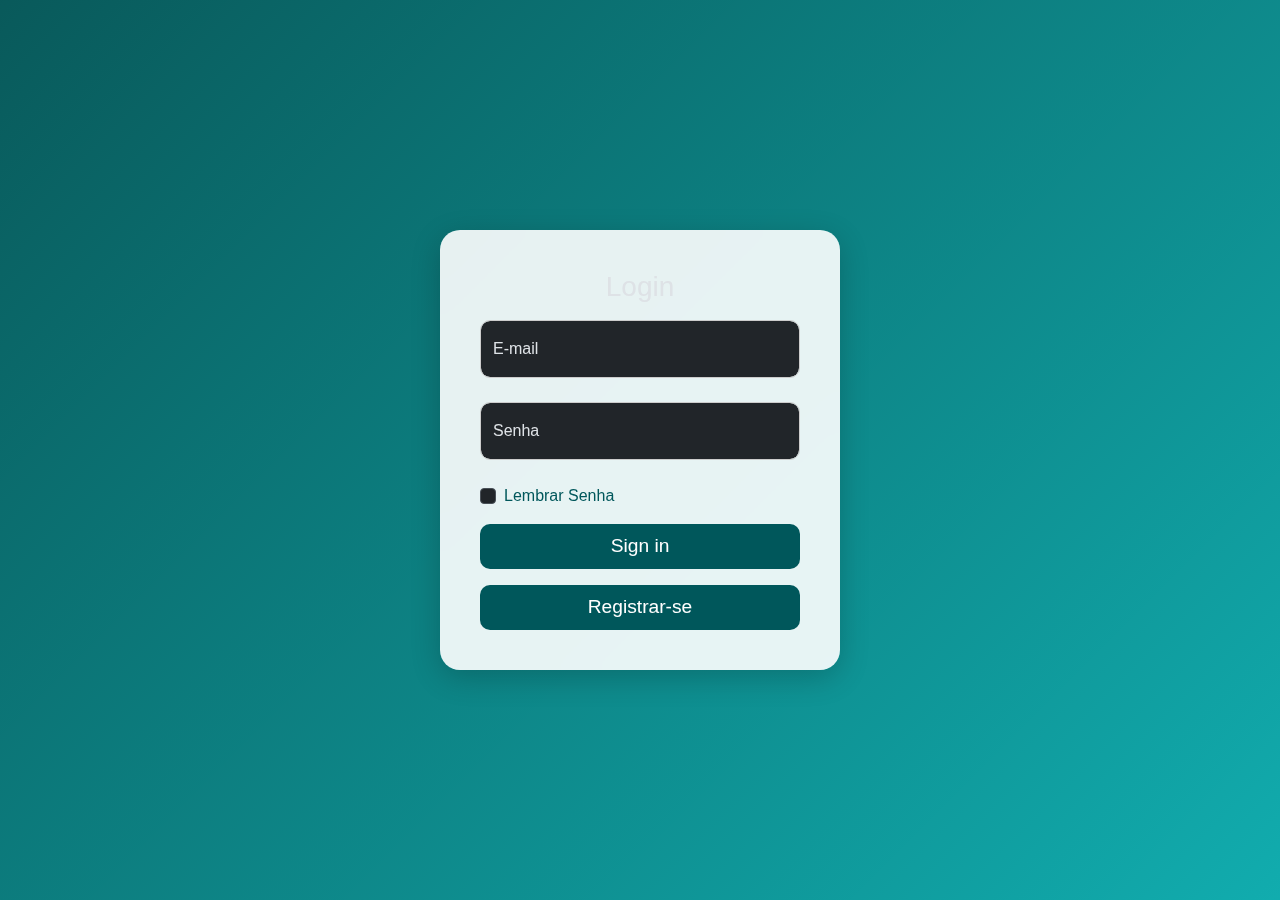
<file: index.html>
<!DOCTYPE html>
<html lang="pt-BR">
<head>
    <meta charset="UTF-8">
    <meta name="viewport" content="width=device-width, initial-scale=1.0">
    <title>Redirecionando</title>
    <script>
        window.onload = function() {
            window.location.href = "assets/login.html"; 
        };
    </script>
</head>
<body>
</body>
</html>
</file>
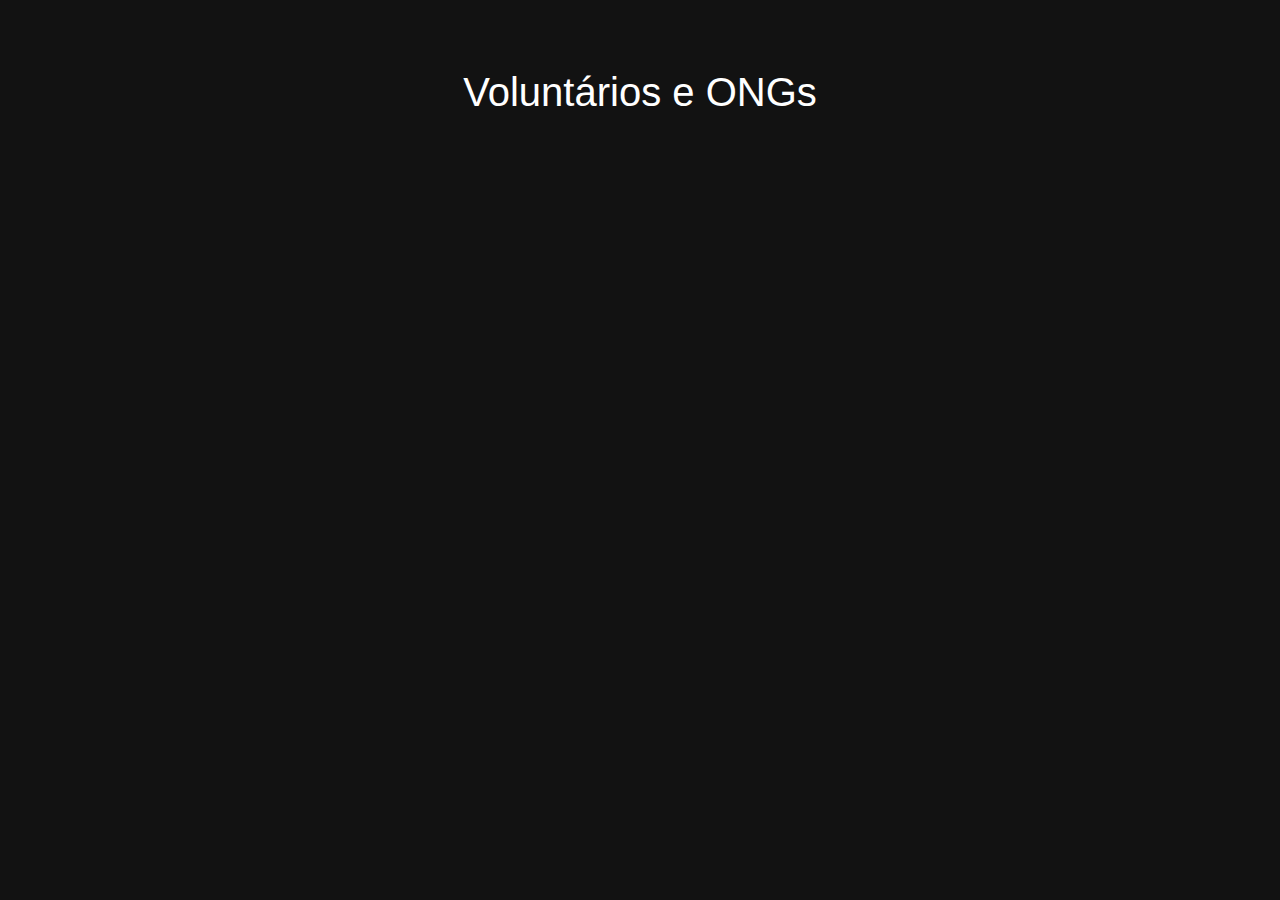
<file: assets/cards.html>
<!DOCTYPE html>
<html lang="pt-BR">

<head>
    <meta charset="UTF-8">
    <meta name="viewport" content="width=device-width, initial-scale=1.0">
    <title>Matching</title>
    <link href="https://stackpath.bootstrapcdn.com/bootstrap/4.5.2/css/bootstrap.min.css" rel="stylesheet">
    
    <link rel="stylesheet" href="cards.css">
</head>

<body>
    <div class="container mt-5">
        <h1>Voluntários e ONGs</h1>
        <div class="row" id="cardsContainer"></div>
    </div>
    <script src="cards.js"></script>
</body>
</file>
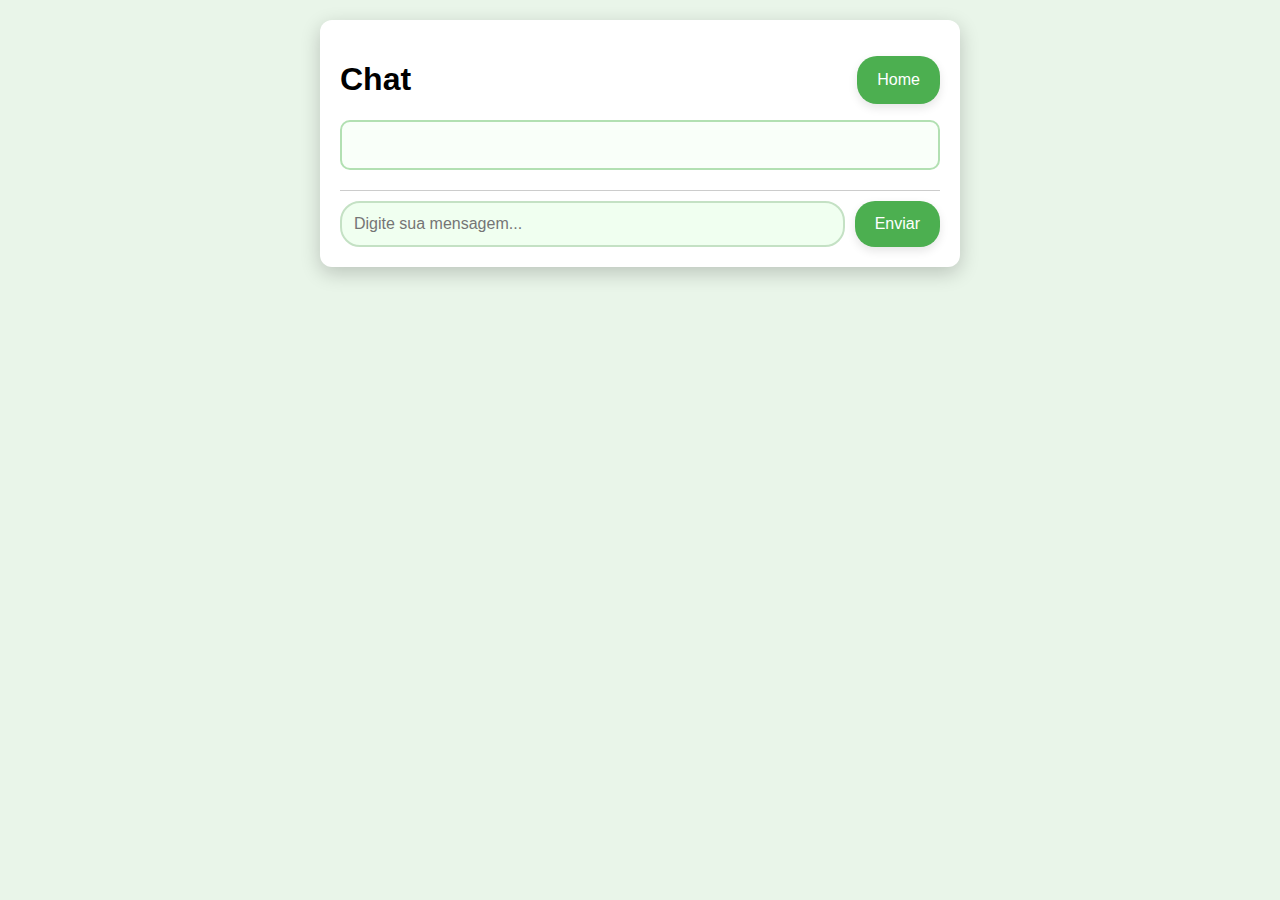
<file: assets/chat.html>
<!DOCTYPE html>
<html lang="pt-BR">
<head>
    <meta charset="UTF-8">
    <meta name="viewport" content="width=device-width, initial-scale=1.0">
    <link rel="stylesheet" href="chat.css"> <!-- Adicione seu CSS aqui -->
    <title>Chat</title>
    <script src="https://code.jquery.com/jquery-3.6.0.min.js"></script>
</head>
<body>
    <div class="container">
        <div id="cabecalhoChat">
            <h1>Chat</h1>
            <button onclick="backHome()">Home</button>
        </div>
        <div id="chat-box">
            <ul id="messages-list"></ul>
        </div>
        <form id="message-form">
            <input type="text" id="message-input" placeholder="Digite sua mensagem..." required>
            <button type="submit">Enviar</button>
        </form>
    </div>

    <script src="chat.js"></script>
</body>
</html>
</file>
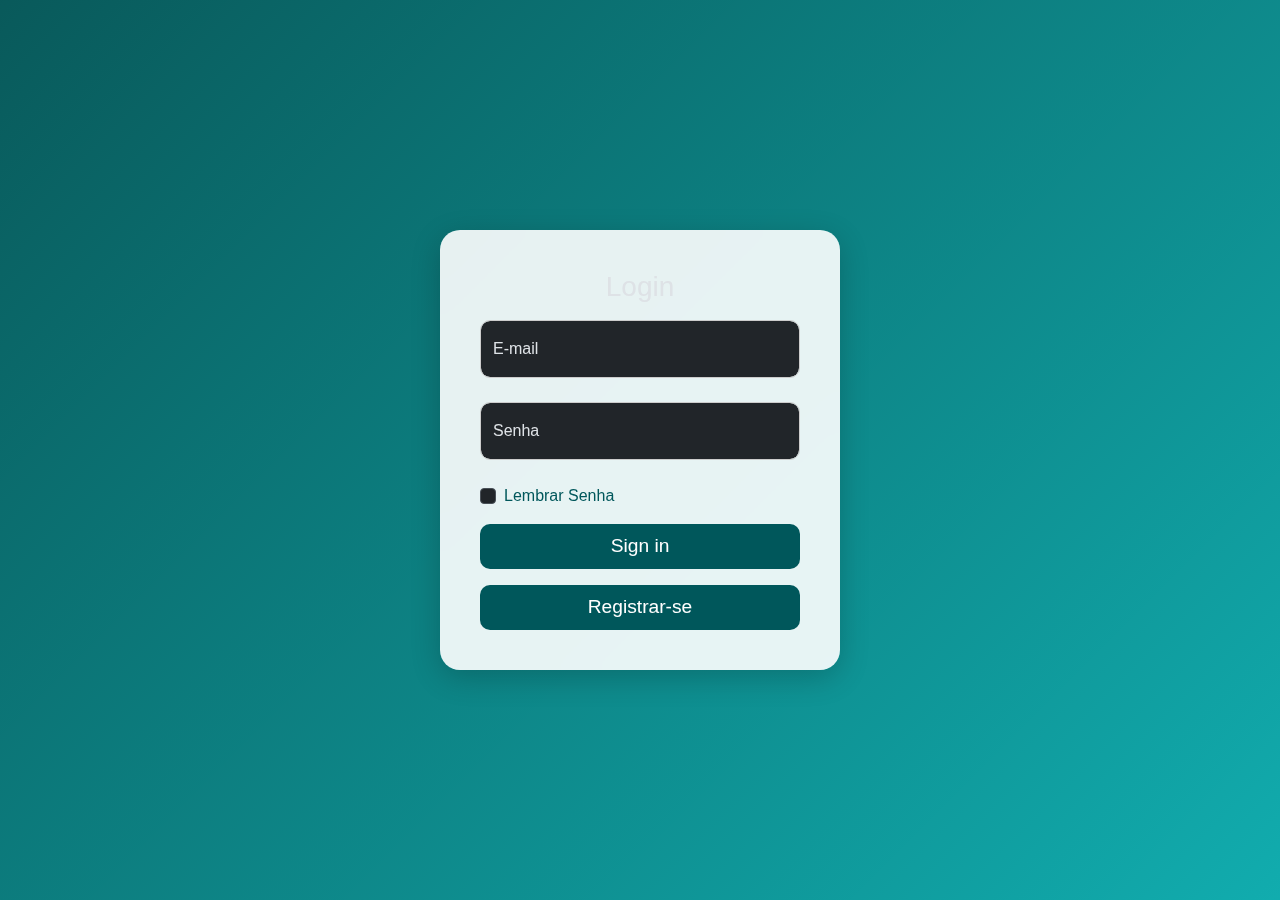
<file: assets/login.html>
<!DOCTYPE html>
<html lang="pt-br" data-bs-theme="dark">
<head>
    <meta charset="UTF-8">
    <meta name="viewport" content="width=device-width, initial-scale=1.0">
    <link href="https://cdn.jsdelivr.net/npm/bootstrap@5.3.3/dist/css/bootstrap.min.css" rel="stylesheet" integrity="sha384-QWTKZyjpPEjISv5WaRU9OFeRpok6YctnYmDr5pNlyT2bRjXh0JMhjY6hW+ALEwIH" crossorigin="anonymous">
    <link href="/assets/login.css" rel="stylesheet">
    <title>Login</title>
</head>
<body class="d-flex align-items-center py-4 bg-body-tertiary">
    <main class="w-100 m-auto form-container">
        <form>
            <h1 class="h3 mb-3 fw-normal">Login</h1>

            <div class="form-floating">
                <input type="email" class="form-control" id="floatingInput" placeholder="seu-email@gmail.com" required/>
                <label for="floatingInput">E-mail</label>
            </div>

            <div class="form-floating">
                <input type="password" class="form-control" id="floatingPassword" placeholder="senha" required/>
                <label for="floatingPassword">Senha</label>
            </div>

            <div class="form-check text-start my-3">
                <input type="checkbox" class="form-check-input" id="flexCheckDefault"/>
                <label class="form-check-label" for="flexCheckDefault">Lembrar Senha</label>
            </div>

            <button type="button" class="btn btn-primary w-100 py-2" id="signIn">Sign in</button>
            <button type="button" class="btn btn-primary w-100 py-2" id="registroBtn">Registrar-se</button>
            <div class="error-message" style="display: none;">Erro: E-mail ou senha incorretos.</div>
        </form>
    </main>
    
    <script src="https://cdn.jsdelivr.net/npm/bootstrap@5.3.3/dist/js/bootstrap.bundle.min.js" integrity="sha384-YvpcrYf0tY3lHB60NNkmXc5s9fDVZLESaAA55NDzOxhy9GkcIdslK1eN7N6jIeHz" crossorigin="anonymous"></script>
    <script>
        document.getElementById('registroBtn').addEventListener('click', function(){
            window.location.href = 'registro.html';
        });
    </script>
    <script src="/assets/login.js"></script>
</body>
</html>
</file>
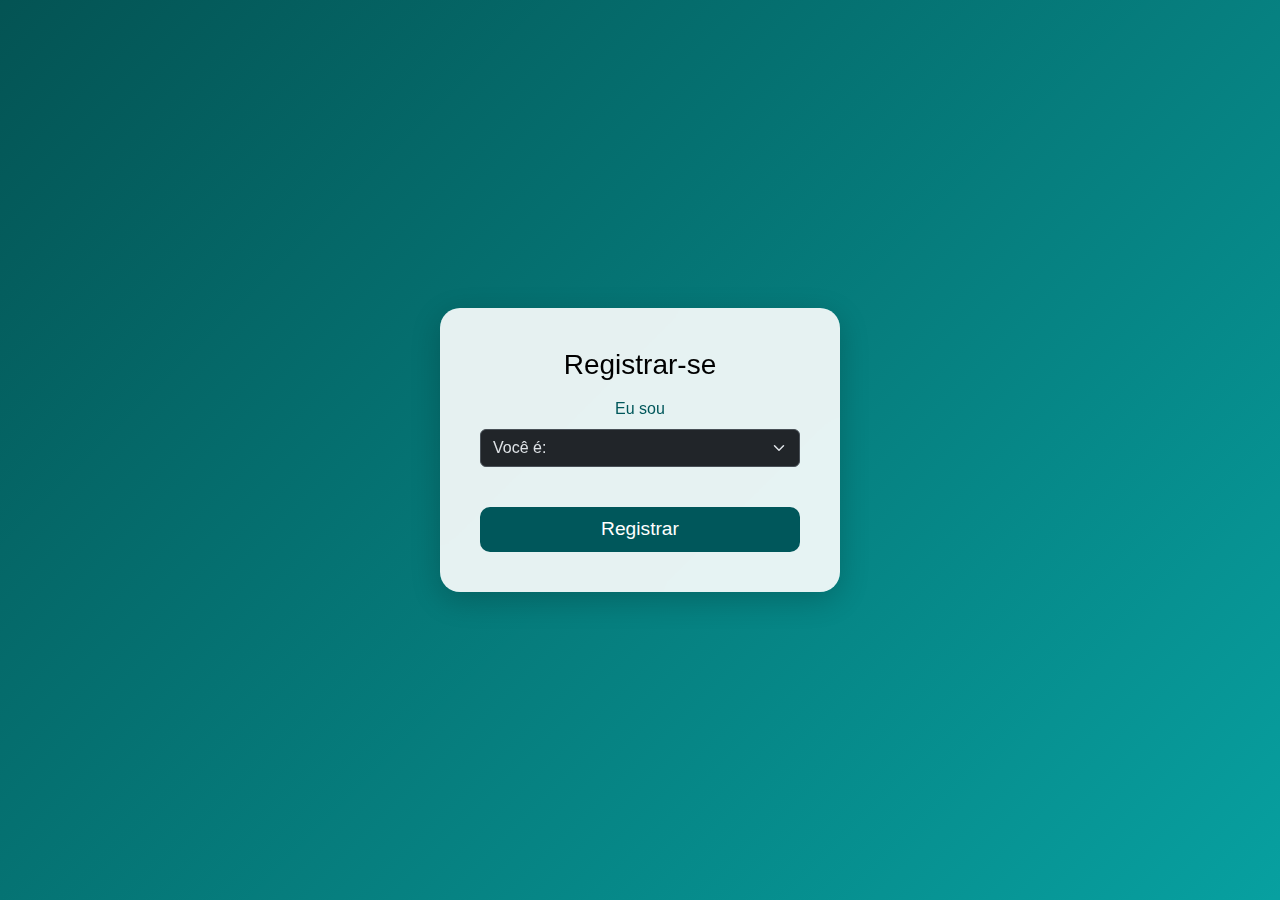
<file: assets/registro.html>
<!DOCTYPE html>
<html lang="pt-br" data-bs-theme="dark">
<head>
    <meta charset="UTF-8">
    <meta name="viewport" content="width=device-width, initial-scale=1.0">
    <link href="https://cdn.jsdelivr.net/npm/bootstrap@5.3.3/dist/css/bootstrap.min.css" rel="stylesheet" integrity="sha384-QWTKZyjpPEjISv5WaRU9OFeRpok6YctnYmDr5pNlyT2bRjXh0JMhjY6hW+ALEwIH" crossorigin="anonymous">
    <link href="/assets/registro.css" rel="stylesheet">
    <title>Registrar-se</title>
</head>
<body>
    <main class="form-container">
        <form id="registroForm">
            <h1 class="h3 mb-3 fw-normal" style="color: black;">Registrar-se</h1>

            <div class="mb-3">
                <label for="userType" class="form-label">Eu sou</label>
                <select class="form-select" id="userType">
                    <option value="" disabled selected>Você é:</option>
                    <option value="ong">ONG</option>
                    <option value="voluntario">Voluntário</option>
                </select>
            </div>

            <div id="ongFields" style="display: none;">
                <h3 class="mt-4">Dados da ONG</h3>
                <div class="form-floating mt-3">
                    <input type="text" class="form-control" id="nomeONG" placeholder="Nome da ONG" >
                    <label for="nomeONG">Nome da ONG</label>
                </div>

                <div class="form-floating mt-3">
                    <input type="text" class="form-control" id="cnpj" placeholder="CNPJ" >
                    <label for="cnpj">CNPJ</label>
                </div>

                <div class="form-floating mt-3">
                    <input type="text" class="form-control" id="enderecoONG" placeholder="Endereço" >
                    <label for="enderecoONG">Endereço</label>
                </div>

                <div class="form-floating mt-4">
                    <input type="email" class="form-control" id="emailONG" placeholder="exemplo@gmail.com" >
                    <label for="emailONG">Email</label>
                </div>
    
                <div class="form-floating mt-3">
                    <input type="password" class="form-control" id="passwordONG" placeholder="senha" >
                    <label for="passwordONG">Senha (mínimo 8 caracteres)</label>
                </div>
            </div>

            <div id="voluntarioFields" style="display: none;">
                <h3 class="mt-4">Dados do Voluntário</h3>
                <div class="form-floating mt-3">
                    <input type="text" class="form-control" id="nomeVoluntario" placeholder="Nome do Voluntário" >
                    <label for="nomeVoluntario">Nome do Voluntário</label>
                </div>

                <div class="form-floating mt-3">
                    <input type="text" class="form-control" id="cpfVoluntario" placeholder="CPF" >
                    <label for="cpfVoluntario">CPF</label>
                </div>

                <div class="form-floating mt-3">
                    <input type="text" class="form-control" id="registroConselho" placeholder="Registro no Conselho" >
                    <label for="registroConselho">Registro no Conselho</label>
                </div>

                <div class="form-floating mt-3">
                    <input type="text" class="form-control" id="areaAtuacao" placeholder="Área de atuação" >
                    <label for="areaAtuacao">Área de atuação</label>
                </div>

                <div class="form-floating mt-4">
                    <input type="email" class="form-control" id="emailVoluntario" placeholder="exemplo@gmail.com" >
                    <label for="emailVoluntario">Email</label>
                </div>
    
                <div class="form-floating mt-3">
                    <input type="password" class="form-control" id="passwordVoluntario" placeholder="senha" >
                    <label for="passwordVoluntario">Senha (mínimo 8 caracteres)</label>
                </div>
            </div>

            <button type="submit" class="btn btn-primary w-100 py-2 mt-4">Registrar</button>
        </form>
    </main>
    
    <script src="/assets/registro.js"></script>
</body>
</html>
</file>
<file: assets/cards.css>
h1{
    display: flex;
    justify-content: center;
}

body {
    font-family: 'Roboto', sans-serif;
    background-color: #121212; 
    color: #ffffff; 
    padding: 20px; 
}


.card {
    transition: transform 0.2s; 
    border: 1px solid rgba(50, 176, 95, 0.5); 
    border-radius: 12px; 
    overflow: hidden; 
    box-shadow: 0 8px 20px rgba(0, 0, 0, 0.5); 
    display: flex;
    flex-direction: column;
    justify-content: space-between;
    background: rgba(255, 255, 255, 0.1); 
    backdrop-filter: blur(15px); 
}

.card:hover {
    transform: translateY(-5px); 
    box-shadow: 0 12px 30px rgba(0, 0, 0, 0.7); 
}

.card-img-top {
    width: 100%;
    height: 200px;
    background-size: cover; 
    background-position: center; 
    border-top-left-radius: 12px; 
    border-top-right-radius: 12px;
}

.card-body {
    flex: 1;
    display: flex;
    flex-direction: column;
    justify-content: center;
    align-items: center;
    padding: 15px;
    color: #ffffff; 
}

.card-title {
    text-align: center; 
    font-size: 1.4rem; 
    margin-top: 10px; 
    margin-bottom: 5px; 
    color: #32B05F;
}

.card-text {
    text-align: center;
    margin-bottom: 15px; 
    color: #ddd; 
}

.card .btn {
    background-color: #32B05F; 
    color: white; 
    border: none; 
    border-radius: 5px; 
    padding: 10px 15px; 
    cursor: pointer; 
    transition: background-color 0.3s; 
    margin-top: 10px; 
}

.card .btn:hover {
    background-color: #28a745; 
}
</file>
<file: assets/chat.css>
body {
    font-family: 'Arial', sans-serif;
    background-color: #e9f5e9; /* Fundo suave verde claro */
    margin: 0;
    padding: 20px;
}

.container {
    max-width: 600px;
    margin: 0 auto;
    background: white;
    padding: 20px;
    border-radius: 12px;
    box-shadow: 0 6px 20px rgba(0, 0, 0, 0.2);
}

#chat-box {
    max-height: 450px;
    overflow-y: auto;
    border: 2px solid #b2e0b2; /* Verde suave */
    padding: 15px;
    border-radius: 10px;
    margin-bottom: 20px;
    background-color: #f9fff9; /* Fundo do chat */
}

#messages-list {
    list-style-type: none;
    padding: 0;
}

#messages-list li {
    padding: 10px 15px;
    margin-bottom: 10px;
    border-radius: 15px;
    position: relative;
    word-wrap: break-word;
    max-width: 80%; /* Limita a largura das mensagens */
}

#messages-list li.sender {
    background-color: #4CAF50; /* Verde para o remetente */
    color: white;
    align-self: flex-end;
    text-align: right;
}

#messages-list li.receiver {
    background-color: #d1f7c4; /* Verde claro para o destinatário */
    color: black;
    align-self: flex-start;
}

#message-form {
    display: flex;
    border-top: 1px solid #ccc;
    padding-top: 10px;
}

#message-input {
    flex-grow: 1;
    padding: 12px;
    border: 2px solid #c4e1c4; /* Verde suave */
    border-radius: 20px; /* Bordas arredondadas */
    margin-right: 10px;
    font-size: 16px;
    background-color: #f0fff0; /* Fundo suave */
}

button {
    padding: 12px 20px;
    border: none;
    background-color: #4CAF50; /* Verde para o botão */
    color: white;
    border-radius: 20px; /* Bordas arredondadas */
    cursor: pointer;
    font-size: 16px;
    transition: background-color 0.3s, transform 0.2s;
    box-shadow: 0 4px 10px rgba(0, 0, 0, 0.1);
}

button:hover {
    background-color: #45a049; /* Verde mais escuro ao passar o mouse */
    transform: translateY(-2px);
}

#cabecalhoChat {
    display: flex;
    gap: .5rem;
    justify-content: space-between;
    align-items: center;
}

#cabecalhoChat button {
    height: 3rem;   
}





@media (max-width: 768px) {
    .container {
        width: 90%;
    }

    #message-input {
        font-size: 14px;
    }

    button {
        padding: 10px;
        font-size: 14px;
    }
}
</file>
<file: assets/login.css>
body {
    height: 100vh;
    display: flex;
    justify-content: center;
    align-items: center;
    background: linear-gradient(135deg, rgba(0, 100, 100, 0.8), rgba(0, 255, 255, 0.6)); 
    font-family: "Roboto", sans-serif;
}

.form-container {
    background: rgba(255, 255, 255, 0.9); 
    border-radius: 20px; 
    box-shadow: 0 8px 30px rgba(0, 0, 0, 0.2); 
    padding: 2.5rem;
    width: 100%;
    max-width: 400px;
    text-align: center; 
    backdrop-filter: blur(10px); 
}

h1 {
    font-size: 2.5rem;
    color: #00575b; 
    margin-bottom: 1.5rem;
}

.form-floating {
    margin-bottom: 1.5rem;
}

.form-control {
    border: 1px solid #ccc; 
    border-radius: 10px; 
    transition: border-color 0.3s; 
}

.form-control:focus {
    border-color: #00b3b3; 
    outline: none; 
}

.btn {
    background-color: #00575b; 
    border: none; 
    border-radius: 10px; 
    padding: 12px 0;
    font-size: 1.2rem;
    transition: background-color 0.3s, transform 0.2s; 
}

.btn:hover {
    background-color: #007b7a; 
    transform: translateY(-2px); 
}

.form-check-label {
    color: #00575b; 
}

.error-message {
    color: red; 
    margin-top: 10px;
    font-size: 0.9rem;
}

#registroBtn {
    margin-top:  1rem;
}
</file>
<file: assets/registro.css>
body {
    height: 100vh;
    display: flex;
    justify-content: center;
    align-items: center;
    background: linear-gradient(135deg, rgba(0, 100, 100, 0.8), rgba(0, 255, 255, 0.6)); 
    font-family: "Roboto", sans-serif;
}

.form-container {
    background: rgba(255, 255, 255, 0.9); 
    border-radius: 20px; 
    box-shadow: 0 8px 30px rgba(0, 0, 0, 0.2); 
    padding: 2.5rem;
    width: 100%;
    max-width: 400px;
    text-align: center; 
    backdrop-filter: blur(10px); 
}


h1 {
    font-size: 2.5rem;
    color: #00575b; 
    margin-bottom: 1.5rem;
}

.form-floating {
    margin-bottom: 1.5rem;
}

.form-control {
    border: 1px solid #ccc; 
    border-radius: 10px; 
    transition: border-color 0.3s; 
}

.form-control:focus {
    border-color: #00b3b3; 
    outline: none; 
}

.btn {
    background-color: #00575b; 
    border: none; 
    border-radius: 10px; 
    padding: 12px 0;
    font-size: 1.2rem;
    cursor: pointer;
    transition: background-color 0.3s, transform 0.2s; 
}

.btn:hover {
    background-color: #007b7a; 
    transform: translateY(-2px); 
}

.form-label {
    color: #00575b; 
}

h3 {
    color: #00575b; 
    margin-top: 1rem;
}

#ongFields, #voluntarioFields {
    display: none; 
}

.error-message {
    color: red; 
    margin-top: 10px;
    font-size: 0.9rem;
}
</file>
